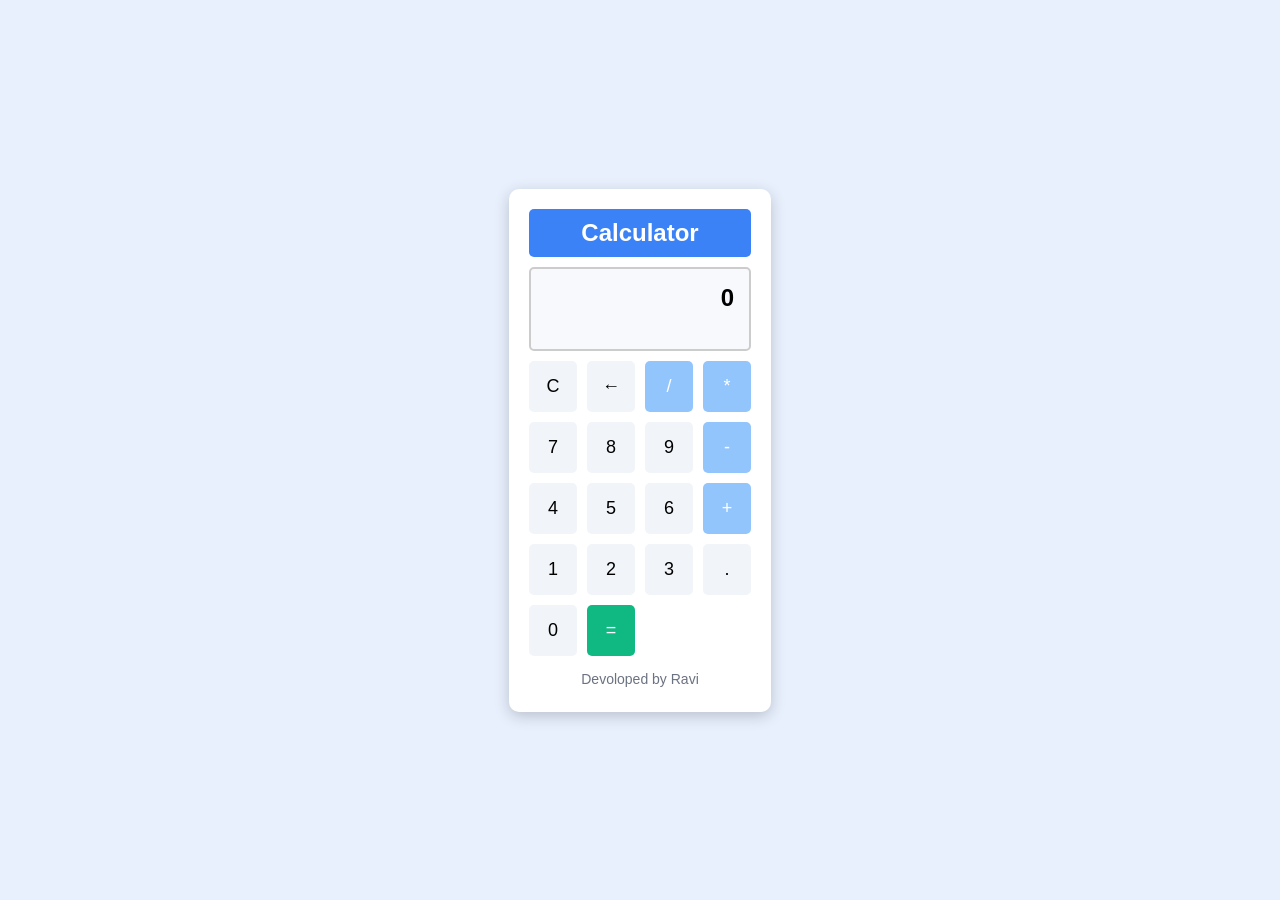
<file: Task 3/calculator.html>
<!DOCTYPE html>
<html lang="en">
<head>
  <meta charset="UTF-8" />
  <meta name="viewport" content="width=device-width, initial-scale=1.0" />
  <title>Calculator</title>
  <style>
    body {
      display: flex;
      justify-content: center;
      align-items: center;
      height: 100vh;
      margin: 0;
      background-color: #e8f0fe;
      font-family: Arial, sans-serif;
    }

    .calculator {
      display: grid;
      grid-template-columns: repeat(4, 1fr);
      grid-gap: 10px;
      max-width: 300px;
      padding: 20px;
      background-color: #ffffff;
      border-radius: 10px;
      box-shadow: 0 4px 15px rgba(0, 0, 0, 0.2);
    }

    .boxer {
      grid-column: 1 / -1;
      text-align: center;
      font-size: 24px;
      padding: 10px;
      font-weight: bold;
      background-color: #3b82f6;
      color: white;
      border-radius: 5px;
    }

    .display {
      grid-column: 1 / -1;
      text-align: right;
      padding: 15px;
      font-size: 24px;
      font-weight: bold;
      background-color: #f7f9fc;
      border: 2px solid #ccc;
      border-radius: 5px;
      min-height: 50px;
    }

    .btn {
      padding: 15px;
      font-size: 18px;
      text-align: center;
      background-color: #f1f5f9;
      border: none;
      border-radius: 5px;
      cursor: pointer;
      transition: background-color 0.3s, transform 0.2s;
    }

    .btn:hover {
      background-color: #e2e8f0;
      transform: scale(1.05);
    }

    .operator {
      background-color: #93c5fd;
      color: white;
    }

    .operator:hover {
      background-color: #60a5fa;
    }

    .equals {
      background-color: #10b981;
      color: white;
    }

    .equals:hover {
      background-color: #059669;
    }

    .footer {
      grid-column: 1 / -1;
      text-align: center;
      padding: 5px;
      font-size: 14px;
      color: #6b7280;
    }
  </style>
</head>
<body>
  <div class="calculator">
    <div class="boxer" id="boxer">Calculator</div>
    <div class="display" id="display">0</div>
    <button class="btn" id="clear">C</button>
    <button class="btn" id="backspace">←</button>
    <button class="btn operator" id="divide">/</button>
    <button class="btn operator" id="multiply">*</button>
    <button class="btn" id="7">7</button>
    <button class="btn" id="8">8</button>
    <button class="btn" id="9">9</button>
    <button class="btn operator" id="subtract">-</button>
    <button class="btn" id="4">4</button>
    <button class="btn" id="5">5</button>
    <button class="btn" id="6">6</button>
    <button class="btn operator" id="add">+</button>
    <button class="btn" id="1">1</button>
    <button class="btn" id="2">2</button>
    <button class="btn" id="3">3</button>
    <button class="btn" id="decimal">.</button>
    <button class="btn" id="0">0</button>
    <button class="btn equals" id="equals">=</button>
    <div class="footer" id="footer">Devoloped by Ravi</div>
  </div>
  <script>
    document.addEventListener("DOMContentLoaded", function () {
      const display = document.getElementById("display");
      let currentInput = "0";
      let currentOperator = "";
      let prevInput = "";

      function updateDisplay() {
        display.textContent = currentInput;
      }

      function handleDigitClick(digit) {
        if (currentInput === "0" || currentInput === "Error") {
          currentInput = digit;
        } else {
          currentInput += digit;
        }
        updateDisplay();
      }

      function handleOperatorClick(operator) {
        if (currentInput === "Error") return;
        prevInput = currentInput;
        currentInput = "0";
        currentOperator = operator;
      }

      function handleEqualsClick() {
        if (!prevInput || !currentOperator) return;

        const prev = parseFloat(prevInput);
        const current = parseFloat(currentInput);

        if (currentOperator === "/" && current === 0) {
          currentInput = "Error";
        } else {
          switch (currentOperator) {
            case "+":
              currentInput = prev + current;
              break;
            case "-":
              currentInput = prev - current;
              break;
            case "*":
              currentInput = prev * current;
              break;
            case "/":
              currentInput = prev / current;
              break;
          }
        }

        currentOperator = "";
        prevInput = "";
        updateDisplay();
      }

      function clear() {
        currentInput = "0";
        currentOperator = "";
        prevInput = "";
        updateDisplay();
      }

      function backspace() {
        if (currentInput.length === 1 || currentInput === "Error") {
          currentInput = "0";
        } else {
          currentInput = currentInput.slice(0,-1);
        }
        updateDisplay();
      }

      // Add event listeners for buttons
      for (let i = 0; i <= 9; i++) {
        document.getElementById(i.toString()).addEventListener("click", () => {
          handleDigitClick(i.toString());
        });
      }

      document.getElementById("add").addEventListener("click", () => handleOperatorClick("+"));
      document.getElementById("subtract").addEventListener("click", () => handleOperatorClick("-"));
      document.getElementById("multiply").addEventListener("click", () => handleOperatorClick("*"));
      document.getElementById("divide").addEventListener("click", () => handleOperatorClick("/"));

      document.getElementById("decimal").addEventListener("click", () => {
        if (!currentInput.includes(".")) {
          currentInput += ".";
          updateDisplay();
        }
      });

      document.getElementById("equals").addEventListener("click", handleEqualsClick);
      document.getElementById("clear").addEventListener("click", clear);
      document.getElementById("backspace").addEventListener("click", backspace);

      // Keyboard support
      document.addEventListener("keydown", (e) => {
        if (!isNaN(e.key)) handleDigitClick(e.key);
        else if (e.key === "+") handleOperatorClick("+");
        else if (e.key === "-") handleOperatorClick("-");
        else if (e.key === "*") handleOperatorClick("*");
        else if (e.key === "/") handleOperatorClick("/");
        else if (e.key === "Enter") handleEqualsClick();
        else if (e.key === "Backspace") backspace();
        else if (e.key === "Escape") clear();
        else if (e.key === "." && !currentInput.includes(".")) {
          currentInput += ".";
          updateDisplay();
        }
      });

      updateDisplay();
    });
  </script>
</body>
</html>
</file>
